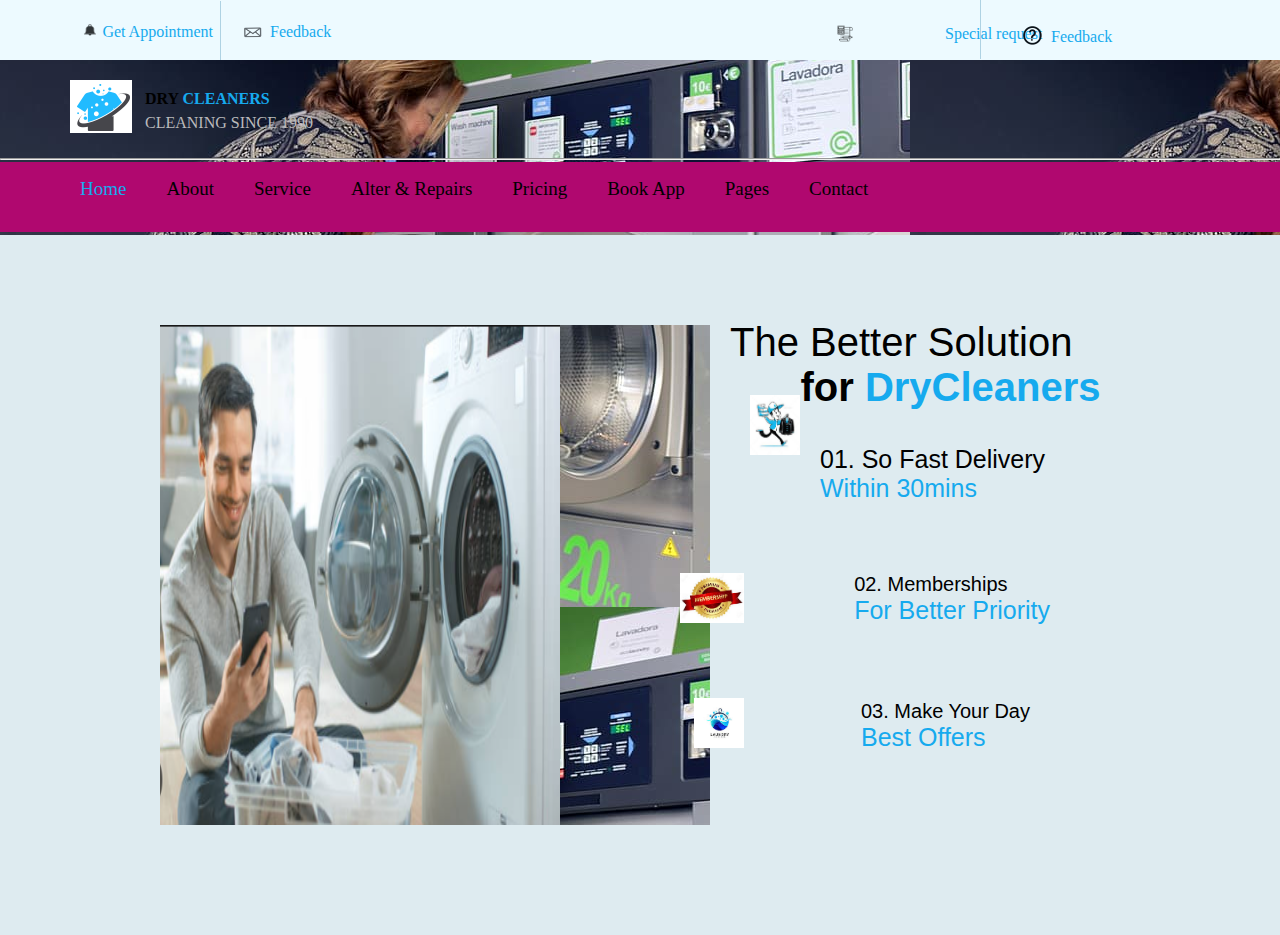
<file: index.html>
<!DOCTYPE html>
<html lang="en">
<head>
    <meta charset="UTF-8">
    <meta name="viewport" content="width=device-width, initial-scale=1.0">
    <link rel="stylesheet" href="dry cleaning logo.png" style="border-radius: 50px;">
    <title>MR P'S LAUNDRY</title>
    <link rel="stylesheet" href="style.css">
   

</head>
<body>
    <section>
       <div class="top-div">
            <div >
            <img src="bell.png" alt="bell" width="20px">
            </div>
            <a href="" style="text-decoration: none;color: #16aaee;"><div class="Appointment">Get Appointment</div></a>
            
            <a href="" style="text-decoration: none;color: #16aaee;"><div class="feedback">Feedback</div></a>
            <div class="msg"><img src="msg.png" alt="msg" width="25px"></div>
            <div class="line"></div>
            <!-- another -->
            <div class="bell2">
                <img src="req.png" alt="bell" width="20px">
                </div>
                <a href="" style="text-decoration: none;color: #16aaee;"><div class="Appointment2">Special request</div></a>
                
                <a href="" style="text-decoration: none;color: #16aaee;"><div class="feedback2">Feedback</div></a>
                <div class="msg2"><img src="que.png" alt="msg" width="25px"></div>
                <div class="line2"></div>
    </div>
    <section>
        <div class="div-2">
            <img src="dry logo.PNG" alt="img" style="margin-left: 70px;padding-top: 15px;">
            <div class="drycleaners">                
                <strong>DRY <span style="color: #16aaee;">CLEANERS</span></strong><br><span style="color: #bababc;">CLEANING SINCE 1990</span></div>
        </div><hr>
    </section>
    <section>
        <div class="nav">
            <ul>
                <li><a href="" style="color: #16aaee;">Home</a></li>
                <li><a href="">About</a></li>
                <li><a href="">Service</a></li>
                <li><a href="">Alter & Repairs</a></li>
                <li><a href="">Pricing</a></li>
                <li><a href="">Book App</a></li>
                <li><a href="">Pages</a></li>
                <li><a href="">Contact</a></li>

            </ul>
        </div>
    </section>   
    </section>
    <main>
        <div class="main">
            <div class="washmach">
                <img src="washing machine.PNG" alt="machine" width="400px" height="500px">
            </div>
            <div class="bettersoln"> The Better Solution <span style="font-weight: bold;font-size: 40px;">for</span>
                <span style="color: #16aaee; font-weight: bolder;font-size: 40px;">DryCleaners</span>
                <div class="iron"> <img src="dry cleaning logo.png" alt="iron"height="60px" ></div>
                <div class="mins">01. So Fast Delivery <br><span style="font-size: 25px;color: #16aaee;">Within 30mins</span></div>   
                <div class="iron2"> <img src="member.jpg" alt="iron"height="50px" ></div>
                <div class="mins2">02. Memberships <br><span style="font-size: 25px;color: #16aaee;">For Better Priority</span></div>  
                    
                <div class="iron3"> <img src="best laund.jpg" alt="iron"height="50px" ></div>
                <div class="mins3">03. Make Your Day <br><span style="font-size: 25px;color: #16aaee;">Best Offers </span></div>  
            </div>
        </div>
        
    </main>
</body>
</html>
</file>
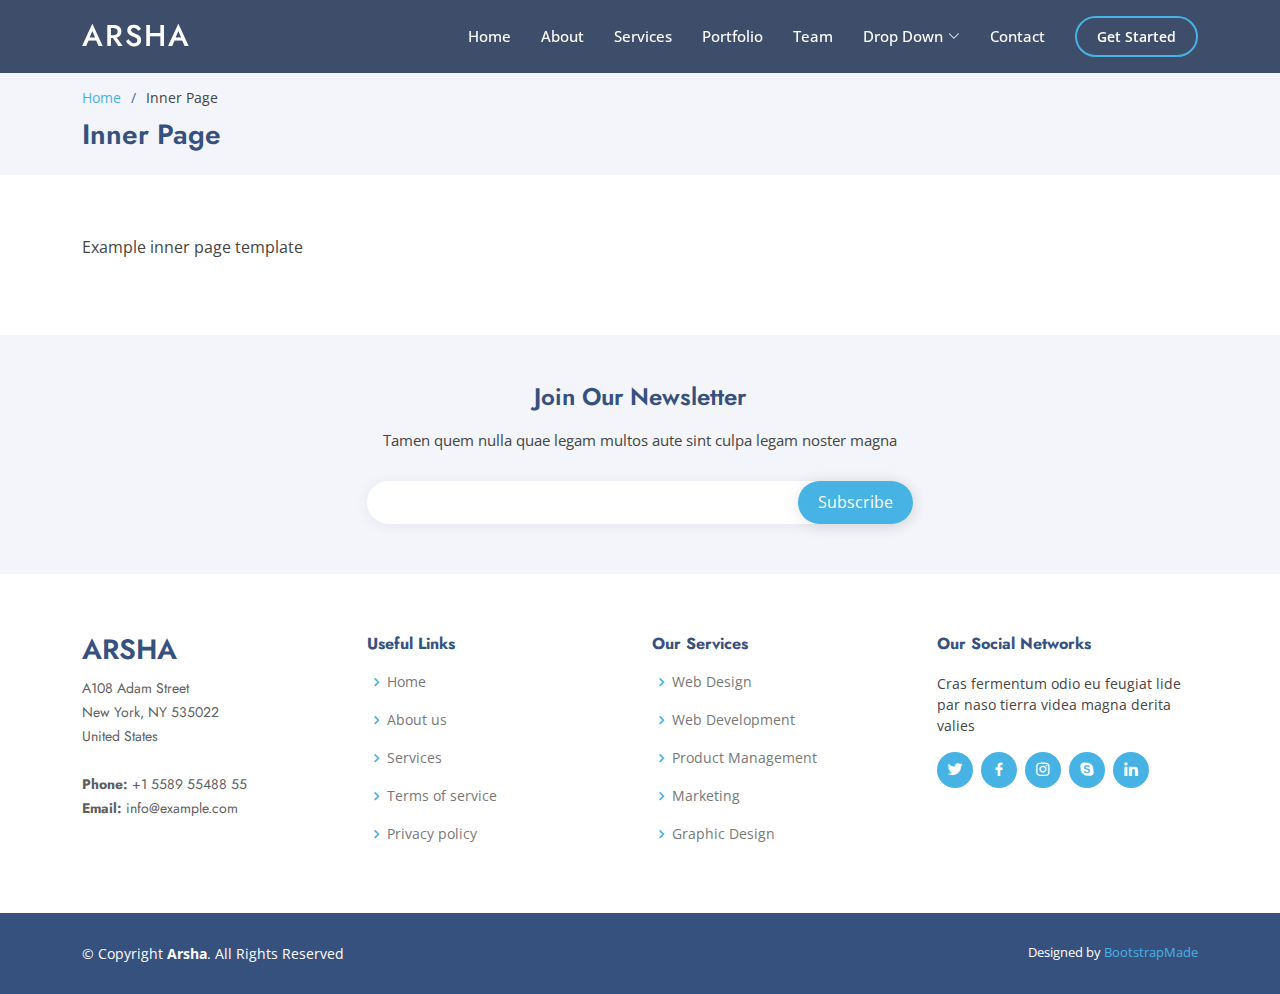
<file: boostrap template/Arsha/inner-page.html>
<!DOCTYPE html>
<html lang="en">

<head>
  <meta charset="utf-8">
  <meta content="width=device-width, initial-scale=1.0" name="viewport">

  <title>Inner Page - Arsha Bootstrap Template</title>
  <meta content="" name="description">
  <meta content="" name="keywords">

  <!-- Favicons -->
  <link href="assets/img/favicon.png" rel="icon">
  <link href="assets/img/apple-touch-icon.png" rel="apple-touch-icon">

  <!-- Google Fonts -->
  <link href="https://fonts.googleapis.com/css?family=Open+Sans:300,300i,400,400i,600,600i,700,700i|Jost:300,300i,400,400i,500,500i,600,600i,700,700i|Poppins:300,300i,400,400i,500,500i,600,600i,700,700i" rel="stylesheet">

  <!-- Vendor CSS Files -->
  <link href="assets/vendor/aos/aos.css" rel="stylesheet">
  <link href="assets/vendor/bootstrap/css/bootstrap.min.css" rel="stylesheet">
  <link href="assets/vendor/bootstrap-icons/bootstrap-icons.css" rel="stylesheet">
  <link href="assets/vendor/boxicons/css/boxicons.min.css" rel="stylesheet">
  <link href="assets/vendor/glightbox/css/glightbox.min.css" rel="stylesheet">
  <link href="assets/vendor/remixicon/remixicon.css" rel="stylesheet">
  <link href="assets/vendor/swiper/swiper-bundle.min.css" rel="stylesheet">

  <!-- Template Main CSS File -->
  <link href="assets/css/style.css" rel="stylesheet">

  <!-- =======================================================
  * Template Name: Arsha
  * Updated: Jul 27 2023 with Bootstrap v5.3.1
  * Template URL: https://bootstrapmade.com/arsha-free-bootstrap-html-template-corporate/
  * Author: BootstrapMade.com
  * License: https://bootstrapmade.com/license/
  ======================================================== -->
</head>

<body>

  <!-- ======= Header ======= -->
  <header id="header" class="fixed-top header-inner-pages">
    <div class="container d-flex align-items-center">

      <h1 class="logo me-auto"><a href="index.html">Arsha</a></h1>
      <!-- Uncomment below if you prefer to use an image logo -->
      <!-- <a href="index.html" class="logo me-auto"><img src="assets/img/logo.png" alt="" class="img-fluid"></a>-->

      <nav id="navbar" class="navbar">
        <ul>
          <li><a class="nav-link scrollto " href="#hero">Home</a></li>
          <li><a class="nav-link scrollto" href="#about">About</a></li>
          <li><a class="nav-link scrollto" href="#services">Services</a></li>
          <li><a class="nav-link   scrollto" href="#portfolio">Portfolio</a></li>
          <li><a class="nav-link scrollto" href="#team">Team</a></li>
          <li class="dropdown"><a href="#"><span>Drop Down</span> <i class="bi bi-chevron-down"></i></a>
            <ul>
              <li><a href="#">Drop Down 1</a></li>
              <li class="dropdown"><a href="#"><span>Deep Drop Down</span> <i class="bi bi-chevron-right"></i></a>
                <ul>
                  <li><a href="#">Deep Drop Down 1</a></li>
                  <li><a href="#">Deep Drop Down 2</a></li>
                  <li><a href="#">Deep Drop Down 3</a></li>
                  <li><a href="#">Deep Drop Down 4</a></li>
                  <li><a href="#">Deep Drop Down 5</a></li>
                </ul>
              </li>
              <li><a href="#">Drop Down 2</a></li>
              <li><a href="#">Drop Down 3</a></li>
              <li><a href="#">Drop Down 4</a></li>
            </ul>
          </li>
          <li><a class="nav-link scrollto" href="#contact">Contact</a></li>
          <li><a class="getstarted scrollto" href="#about">Get Started</a></li>
        </ul>
        <i class="bi bi-list mobile-nav-toggle"></i>
      </nav><!-- .navbar -->

    </div>
  </header><!-- End Header -->

  <main id="main">

    <!-- ======= Breadcrumbs ======= -->
    <section id="breadcrumbs" class="breadcrumbs">
      <div class="container">

        <ol>
          <li><a href="index.html">Home</a></li>
          <li>Inner Page</li>
        </ol>
        <h2>Inner Page</h2>

      </div>
    </section><!-- End Breadcrumbs -->

    <section class="inner-page">
      <div class="container">
        <p>
          Example inner page template
        </p>
      </div>
    </section>

  </main><!-- End #main -->

  <!-- ======= Footer ======= -->
  <footer id="footer">

    <div class="footer-newsletter">
      <div class="container">
        <div class="row justify-content-center">
          <div class="col-lg-6">
            <h4>Join Our Newsletter</h4>
            <p>Tamen quem nulla quae legam multos aute sint culpa legam noster magna</p>
            <form action="" method="post">
              <input type="email" name="email"><input type="submit" value="Subscribe">
            </form>
          </div>
        </div>
      </div>
    </div>

    <div class="footer-top">
      <div class="container">
        <div class="row">

          <div class="col-lg-3 col-md-6 footer-contact">
            <h3>Arsha</h3>
            <p>
              A108 Adam Street <br>
              New York, NY 535022<br>
              United States <br><br>
              <strong>Phone:</strong> +1 5589 55488 55<br>
              <strong>Email:</strong> info@example.com<br>
            </p>
          </div>

          <div class="col-lg-3 col-md-6 footer-links">
            <h4>Useful Links</h4>
            <ul>
              <li><i class="bx bx-chevron-right"></i> <a href="#">Home</a></li>
              <li><i class="bx bx-chevron-right"></i> <a href="#">About us</a></li>
              <li><i class="bx bx-chevron-right"></i> <a href="#">Services</a></li>
              <li><i class="bx bx-chevron-right"></i> <a href="#">Terms of service</a></li>
              <li><i class="bx bx-chevron-right"></i> <a href="#">Privacy policy</a></li>
            </ul>
          </div>

          <div class="col-lg-3 col-md-6 footer-links">
            <h4>Our Services</h4>
            <ul>
              <li><i class="bx bx-chevron-right"></i> <a href="#">Web Design</a></li>
              <li><i class="bx bx-chevron-right"></i> <a href="#">Web Development</a></li>
              <li><i class="bx bx-chevron-right"></i> <a href="#">Product Management</a></li>
              <li><i class="bx bx-chevron-right"></i> <a href="#">Marketing</a></li>
              <li><i class="bx bx-chevron-right"></i> <a href="#">Graphic Design</a></li>
            </ul>
          </div>

          <div class="col-lg-3 col-md-6 footer-links">
            <h4>Our Social Networks</h4>
            <p>Cras fermentum odio eu feugiat lide par naso tierra videa magna derita valies</p>
            <div class="social-links mt-3">
              <a href="#" class="twitter"><i class="bx bxl-twitter"></i></a>
              <a href="#" class="facebook"><i class="bx bxl-facebook"></i></a>
              <a href="#" class="instagram"><i class="bx bxl-instagram"></i></a>
              <a href="#" class="google-plus"><i class="bx bxl-skype"></i></a>
              <a href="#" class="linkedin"><i class="bx bxl-linkedin"></i></a>
            </div>
          </div>

        </div>
      </div>
    </div>

    <div class="container footer-bottom clearfix">
      <div class="copyright">
        &copy; Copyright <strong><span>Arsha</span></strong>. All Rights Reserved
      </div>
      <div class="credits">
        <!-- All the links in the footer should remain intact. -->
        <!-- You can delete the links only if you purchased the pro version. -->
        <!-- Licensing information: https://bootstrapmade.com/license/ -->
        <!-- Purchase the pro version with working PHP/AJAX contact form: https://bootstrapmade.com/arsha-free-bootstrap-html-template-corporate/ -->
        Designed by <a href="https://bootstrapmade.com/">BootstrapMade</a>
      </div>
    </div>
  </footer><!-- End Footer -->

  <div id="preloader"></div>
  <a href="#" class="back-to-top d-flex align-items-center justify-content-center"><i class="bi bi-arrow-up-short"></i></a>

  <!-- Vendor JS Files -->
  <script src="assets/vendor/aos/aos.js"></script>
  <script src="assets/vendor/bootstrap/js/bootstrap.bundle.min.js"></script>
  <script src="assets/vendor/glightbox/js/glightbox.min.js"></script>
  <script src="assets/vendor/isotope-layout/isotope.pkgd.min.js"></script>
  <script src="assets/vendor/swiper/swiper-bundle.min.js"></script>
  <script src="assets/vendor/waypoints/noframework.waypoints.js"></script>
  <script src="assets/vendor/php-email-form/validate.js"></script>

  <!-- Template Main JS File -->
  <script src="assets/js/main.js"></script>

</body>

</html>
</file>
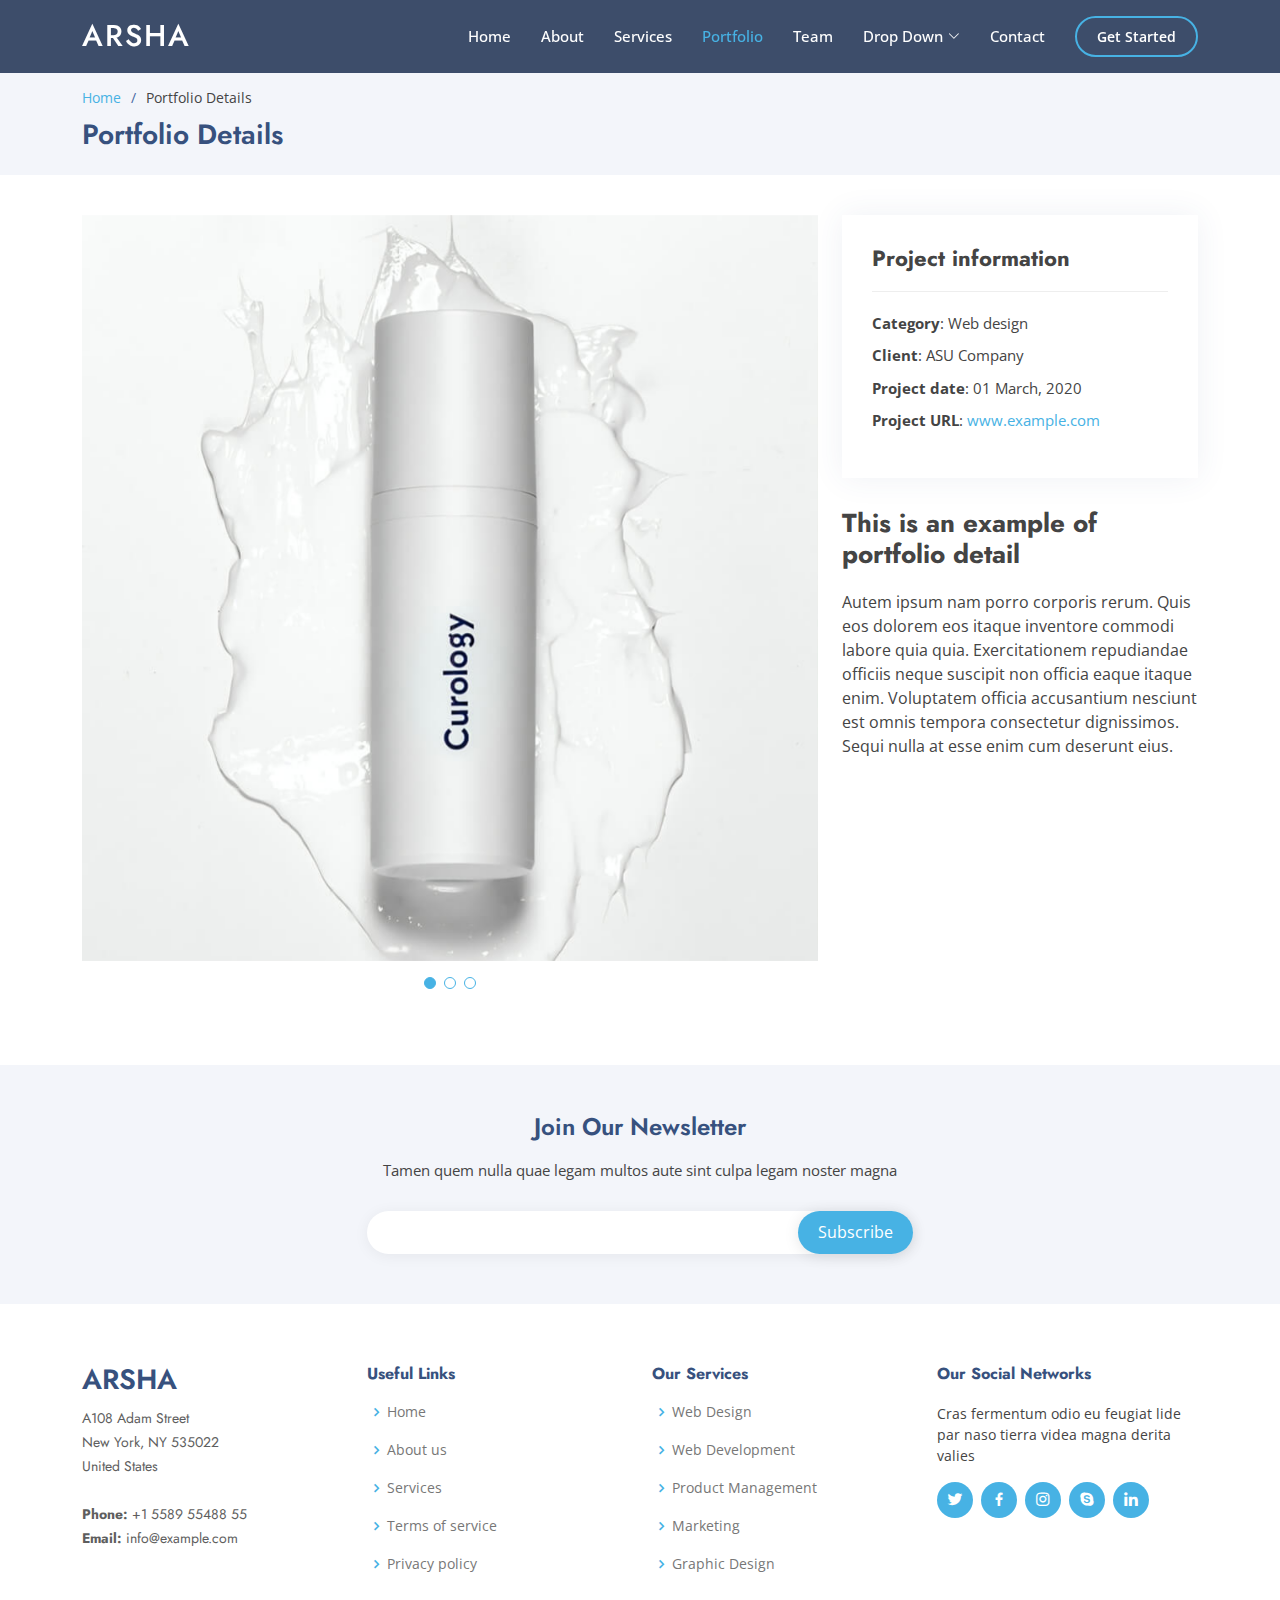
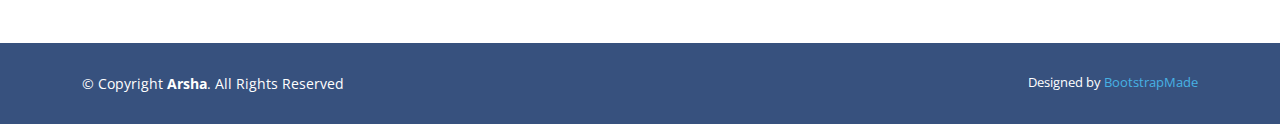
<file: boostrap template/Arsha/portfolio-details.html>
<!DOCTYPE html>
<html lang="en">

<head>
  <meta charset="utf-8">
  <meta content="width=device-width, initial-scale=1.0" name="viewport">

  <title>Portfolio Details - Arsha Bootstrap Template</title>
  <meta content="" name="description">
  <meta content="" name="keywords">

  <!-- Favicons -->
  <link href="assets/img/favicon.png" rel="icon">
  <link href="assets/img/apple-touch-icon.png" rel="apple-touch-icon">

  <!-- Google Fonts -->
  <link href="https://fonts.googleapis.com/css?family=Open+Sans:300,300i,400,400i,600,600i,700,700i|Jost:300,300i,400,400i,500,500i,600,600i,700,700i|Poppins:300,300i,400,400i,500,500i,600,600i,700,700i" rel="stylesheet">

  <!-- Vendor CSS Files -->
  <link href="assets/vendor/aos/aos.css" rel="stylesheet">
  <link href="assets/vendor/bootstrap/css/bootstrap.min.css" rel="stylesheet">
  <link href="assets/vendor/bootstrap-icons/bootstrap-icons.css" rel="stylesheet">
  <link href="assets/vendor/boxicons/css/boxicons.min.css" rel="stylesheet">
  <link href="assets/vendor/glightbox/css/glightbox.min.css" rel="stylesheet">
  <link href="assets/vendor/remixicon/remixicon.css" rel="stylesheet">
  <link href="assets/vendor/swiper/swiper-bundle.min.css" rel="stylesheet">

  <!-- Template Main CSS File -->
  <link href="assets/css/style.css" rel="stylesheet">

  <!-- =======================================================
  * Template Name: Arsha
  * Updated: Jul 27 2023 with Bootstrap v5.3.1
  * Template URL: https://bootstrapmade.com/arsha-free-bootstrap-html-template-corporate/
  * Author: BootstrapMade.com
  * License: https://bootstrapmade.com/license/
  ======================================================== -->
</head>

<body>

  <!-- ======= Header ======= -->
  <header id="header" class="fixed-top header-inner-pages">
    <div class="container d-flex align-items-center">

      <h1 class="logo me-auto"><a href="index.html">Arsha</a></h1>
      <!-- Uncomment below if you prefer to use an image logo -->
      <!-- <a href="index.html" class="logo me-auto"><img src="assets/img/logo.png" alt="" class="img-fluid"></a>-->

      <nav id="navbar" class="navbar">
        <ul>
          <li><a class="nav-link scrollto " href="#hero">Home</a></li>
          <li><a class="nav-link scrollto" href="#about">About</a></li>
          <li><a class="nav-link scrollto" href="#services">Services</a></li>
          <li><a class="nav-link  active scrollto" href="#portfolio">Portfolio</a></li>
          <li><a class="nav-link scrollto" href="#team">Team</a></li>
          <li class="dropdown"><a href="#"><span>Drop Down</span> <i class="bi bi-chevron-down"></i></a>
            <ul>
              <li><a href="#">Drop Down 1</a></li>
              <li class="dropdown"><a href="#"><span>Deep Drop Down</span> <i class="bi bi-chevron-right"></i></a>
                <ul>
                  <li><a href="#">Deep Drop Down 1</a></li>
                  <li><a href="#">Deep Drop Down 2</a></li>
                  <li><a href="#">Deep Drop Down 3</a></li>
                  <li><a href="#">Deep Drop Down 4</a></li>
                  <li><a href="#">Deep Drop Down 5</a></li>
                </ul>
              </li>
              <li><a href="#">Drop Down 2</a></li>
              <li><a href="#">Drop Down 3</a></li>
              <li><a href="#">Drop Down 4</a></li>
            </ul>
          </li>
          <li><a class="nav-link scrollto" href="#contact">Contact</a></li>
          <li><a class="getstarted scrollto" href="#about">Get Started</a></li>
        </ul>
        <i class="bi bi-list mobile-nav-toggle"></i>
      </nav><!-- .navbar -->

    </div>
  </header><!-- End Header -->

  <main id="main">

    <!-- ======= Breadcrumbs ======= -->
    <section id="breadcrumbs" class="breadcrumbs">
      <div class="container">

        <ol>
          <li><a href="index.html">Home</a></li>
          <li>Portfolio Details</li>
        </ol>
        <h2>Portfolio Details</h2>

      </div>
    </section><!-- End Breadcrumbs -->

    <!-- ======= Portfolio Details Section ======= -->
    <section id="portfolio-details" class="portfolio-details">
      <div class="container">

        <div class="row gy-4">

          <div class="col-lg-8">
            <div class="portfolio-details-slider swiper">
              <div class="swiper-wrapper align-items-center">

                <div class="swiper-slide">
                  <img src="assets/img/portfolio/portfolio-1.jpg" alt="">
                </div>

                <div class="swiper-slide">
                  <img src="assets/img/portfolio/portfolio-2.jpg" alt="">
                </div>

                <div class="swiper-slide">
                  <img src="assets/img/portfolio/portfolio-3.jpg" alt="">
                </div>

              </div>
              <div class="swiper-pagination"></div>
            </div>
          </div>

          <div class="col-lg-4">
            <div class="portfolio-info">
              <h3>Project information</h3>
              <ul>
                <li><strong>Category</strong>: Web design</li>
                <li><strong>Client</strong>: ASU Company</li>
                <li><strong>Project date</strong>: 01 March, 2020</li>
                <li><strong>Project URL</strong>: <a href="#">www.example.com</a></li>
              </ul>
            </div>
            <div class="portfolio-description">
              <h2>This is an example of portfolio detail</h2>
              <p>
                Autem ipsum nam porro corporis rerum. Quis eos dolorem eos itaque inventore commodi labore quia quia. Exercitationem repudiandae officiis neque suscipit non officia eaque itaque enim. Voluptatem officia accusantium nesciunt est omnis tempora consectetur dignissimos. Sequi nulla at esse enim cum deserunt eius.
              </p>
            </div>
          </div>

        </div>

      </div>
    </section><!-- End Portfolio Details Section -->

  </main><!-- End #main -->

  <!-- ======= Footer ======= -->
  <footer id="footer">

    <div class="footer-newsletter">
      <div class="container">
        <div class="row justify-content-center">
          <div class="col-lg-6">
            <h4>Join Our Newsletter</h4>
            <p>Tamen quem nulla quae legam multos aute sint culpa legam noster magna</p>
            <form action="" method="post">
              <input type="email" name="email"><input type="submit" value="Subscribe">
            </form>
          </div>
        </div>
      </div>
    </div>

    <div class="footer-top">
      <div class="container">
        <div class="row">

          <div class="col-lg-3 col-md-6 footer-contact">
            <h3>Arsha</h3>
            <p>
              A108 Adam Street <br>
              New York, NY 535022<br>
              United States <br><br>
              <strong>Phone:</strong> +1 5589 55488 55<br>
              <strong>Email:</strong> info@example.com<br>
            </p>
          </div>

          <div class="col-lg-3 col-md-6 footer-links">
            <h4>Useful Links</h4>
            <ul>
              <li><i class="bx bx-chevron-right"></i> <a href="#">Home</a></li>
              <li><i class="bx bx-chevron-right"></i> <a href="#">About us</a></li>
              <li><i class="bx bx-chevron-right"></i> <a href="#">Services</a></li>
              <li><i class="bx bx-chevron-right"></i> <a href="#">Terms of service</a></li>
              <li><i class="bx bx-chevron-right"></i> <a href="#">Privacy policy</a></li>
            </ul>
          </div>

          <div class="col-lg-3 col-md-6 footer-links">
            <h4>Our Services</h4>
            <ul>
              <li><i class="bx bx-chevron-right"></i> <a href="#">Web Design</a></li>
              <li><i class="bx bx-chevron-right"></i> <a href="#">Web Development</a></li>
              <li><i class="bx bx-chevron-right"></i> <a href="#">Product Management</a></li>
              <li><i class="bx bx-chevron-right"></i> <a href="#">Marketing</a></li>
              <li><i class="bx bx-chevron-right"></i> <a href="#">Graphic Design</a></li>
            </ul>
          </div>

          <div class="col-lg-3 col-md-6 footer-links">
            <h4>Our Social Networks</h4>
            <p>Cras fermentum odio eu feugiat lide par naso tierra videa magna derita valies</p>
            <div class="social-links mt-3">
              <a href="#" class="twitter"><i class="bx bxl-twitter"></i></a>
              <a href="#" class="facebook"><i class="bx bxl-facebook"></i></a>
              <a href="#" class="instagram"><i class="bx bxl-instagram"></i></a>
              <a href="#" class="google-plus"><i class="bx bxl-skype"></i></a>
              <a href="#" class="linkedin"><i class="bx bxl-linkedin"></i></a>
            </div>
          </div>

        </div>
      </div>
    </div>

    <div class="container footer-bottom clearfix">
      <div class="copyright">
        &copy; Copyright <strong><span>Arsha</span></strong>. All Rights Reserved
      </div>
      <div class="credits">
        <!-- All the links in the footer should remain intact. -->
        <!-- You can delete the links only if you purchased the pro version. -->
        <!-- Licensing information: https://bootstrapmade.com/license/ -->
        <!-- Purchase the pro version with working PHP/AJAX contact form: https://bootstrapmade.com/arsha-free-bootstrap-html-template-corporate/ -->
        Designed by <a href="https://bootstrapmade.com/">BootstrapMade</a>
      </div>
    </div>
  </footer><!-- End Footer -->

  <div id="preloader"></div>
  <a href="#" class="back-to-top d-flex align-items-center justify-content-center"><i class="bi bi-arrow-up-short"></i></a>

  <!-- Vendor JS Files -->
  <script src="assets/vendor/aos/aos.js"></script>
  <script src="assets/vendor/bootstrap/js/bootstrap.bundle.min.js"></script>
  <script src="assets/vendor/glightbox/js/glightbox.min.js"></script>
  <script src="assets/vendor/isotope-layout/isotope.pkgd.min.js"></script>
  <script src="assets/vendor/swiper/swiper-bundle.min.js"></script>
  <script src="assets/vendor/waypoints/noframework.waypoints.js"></script>
  <script src="assets/vendor/php-email-form/validate.js"></script>

  <!-- Template Main JS File -->
  <script src="assets/js/main.js"></script>

</body>

</html>
</file>
<file: style.css>
body{
    margin: 0;
    padding: 0;
    background-image: url(laundrybg.jpg);
    background-attachment: fixed;
}

.top-div{
    background-color: #edfaff;
    width: 100%;
    height: 40px;
    color: #29b5e0;
    padding-left: 80px;
    padding-top: 20px;
    border-right: 2px solid black;
}
.Appointment{
    padding-left: 1.4rem;
    margin-top:-20px;
    /* border-right: 1px solid black; */
    width: 120px;
    height: 100%;
}
.line{
    height: 59px;
    width:.3px;
    margin-left: 20px;
    background-color: rgb(174, 210, 227);
    opacity: 1;
    margin-left: 140px;
    margin-top: -62px;
}
.feedback{
    height: 20px;
    width: 10px;
    float: left;
    margin-left: 190px;
    margin-top: -40px;
    
}
.msg{
    /* margin-right: 10px; */
    margin-top: -40px;
    float: left;
    margin-left: 160px;
}
/* a */
.Appointment2{
    /* padding-right: 0px; */
    margin-top:-38px;
    float: left;
    width: 120px;
    height: 100%;
    margin-left: 865px;
}
.bell2{
    float: right;
    margin-right: 505px;
    margin-top: -40px;
}
.line2{
    height: 59px;
    width:.3px;
    margin-left: 20px;
    background-color: rgb(174, 210, 227);
    margin-right: 380px;
    margin-top: -65px;
    float: right;
}
.feedback2{
    height: 20px;
    width: 10px;
    float: right;
    margin-right: 299px;
    margin-top: -37px;
    
}
.msg2{
    margin-top: -42px;
    float: right;
    margin-right: 315px;
}
.div-2{
    height: 90px;
    width: 100%;
    /* background-color: tomato; */
}
.drycleaners{
float: left;
line-height: 24px;
margin-right: 1085px;
margin-top: -50px;
margin-left: 145px;

width: 190px;
}
.nav{
    float: left;
    height: 70px;
    width: 100%;
    background-color: rgb(176, 8, 111);
    z-index: 1;
    /* position: fixed; */
    margin-top: -6px;
    
}
ul li{
    float: left;
    padding-left: 40px;
   
    list-style: none;
    font-size: 19px;
}
ul li:hover a{
    color: lightblue;
    /* transform: all 0.3s ease-out; */
}
ul li a{
    text-decoration: none;
    color: black;
}
.main{
    height: 700px;
    width: 100%;
    background: #deebf0;
    margin-top: 75px;
}
.washmach{
    margin-left: 920px;
    margin-top: 90px;
    height: 500px;
    width: 550px;
    /* border: 2px solid black; */
    float: left;
    background-image: url(laundrybg.jpg);
    background-attachment: fixed;
    margin-left: 160px;
}
.bettersoln{
            height: 500px;
            width: 400px;
            float: right;
            /* border: 2px solid black; */
            margin-right: 150px;
            margin-top: 85px;
            font-size: 40px;
            font-family:Verdana, Geneva, Tahoma, sans-serif ;
}
.mins{
margin-top: 35px;
font-size: 25px;
margin-left: 90px;
}
.iron{
    float: left;    
     margin-top:30px;
    margin-left: 20px;
}
.mins2{
    margin-top: 70px;
    font-size: 20px;
    float: right;
    margin-right: 80px;
    }
    .iron2{
        float: left;        
         margin-top:70px;
        margin-left: -50px;
    }
    .mins3{
        margin-top: 75px;
        font-size: 20px;
        float: right;
        margin-right: 100px;
        }
        .iron3{
            float: left;        
             margin-top:195px;
            margin-left: -50px;
        }
</file>
<file: boostrap template/Arsha/assets/css/style.css>
/**
* Template Name: Arsha
* Updated: Jul 27 2023 with Bootstrap v5.3.1
* Template URL: https://bootstrapmade.com/arsha-free-bootstrap-html-template-corporate/
* Author: BootstrapMade.com
* License: https://bootstrapmade.com/license/
*/

/*--------------------------------------------------------------
# General
--------------------------------------------------------------*/
body {
  font-family: "Open Sans", sans-serif;
  color: #444444;
}

a {
  color: #47b2e4;
  text-decoration: none;
}

a:hover {
  color: #73c5eb;
  text-decoration: none;
}

h1,
h2,
h3,
h4,
h5,
h6 {
  font-family: "Jost", sans-serif;
}

/*--------------------------------------------------------------
# Preloader
--------------------------------------------------------------*/
#preloader {
  position: fixed;
  top: 0;
  left: 0;
  right: 0;
  bottom: 0;
  z-index: 9999;
  overflow: hidden;
  background: #37517e;
}

#preloader:before {
  content: "";
  position: fixed;
  top: calc(50% - 30px);
  left: calc(50% - 30px);
  border: 6px solid #37517e;
  border-top-color: #fff;
  border-bottom-color: #fff;
  border-radius: 50%;
  width: 60px;
  height: 60px;
  animation: animate-preloader 1s linear infinite;
}

@keyframes animate-preloader {
  0% {
    transform: rotate(0deg);
  }

  100% {
    transform: rotate(360deg);
  }
}

/*--------------------------------------------------------------
# Back to top button
--------------------------------------------------------------*/
.back-to-top {
  position: fixed;
  visibility: hidden;
  opacity: 0;
  right: 15px;
  bottom: 15px;
  z-index: 996;
  background: #47b2e4;
  width: 40px;
  height: 40px;
  border-radius: 50px;
  transition: all 0.4s;
}

.back-to-top i {
  font-size: 24px;
  color: #fff;
  line-height: 0;
}

.back-to-top:hover {
  background: #6bc1e9;
  color: #fff;
}

.back-to-top.active {
  visibility: visible;
  opacity: 1;
}

/*--------------------------------------------------------------
# Header
--------------------------------------------------------------*/
#header {
  transition: all 0.5s;
  z-index: 997;
  padding: 15px 0;
}

#header.header-scrolled,
#header.header-inner-pages {
  background: rgba(40, 58, 90, 0.9);
}

#header .logo {
  font-size: 30px;
  margin: 0;
  padding: 0;
  line-height: 1;
  font-weight: 500;
  letter-spacing: 2px;
  text-transform: uppercase;
}

#header .logo a {
  color: #fff;
}

#header .logo img {
  max-height: 40px;
}

/*--------------------------------------------------------------
# Navigation Menu
--------------------------------------------------------------*/
/**
* Desktop Navigation 
*/
.navbar {
  padding: 0;
}

.navbar ul {
  margin: 0;
  padding: 0;
  display: flex;
  list-style: none;
  align-items: center;
}

.navbar li {
  position: relative;
}

.navbar a,
.navbar a:focus {
  display: flex;
  align-items: center;
  justify-content: space-between;
  padding: 10px 0 10px 30px;
  font-size: 15px;
  font-weight: 500;
  color: #fff;
  white-space: nowrap;
  transition: 0.3s;
}

.navbar a i,
.navbar a:focus i {
  font-size: 12px;
  line-height: 0;
  margin-left: 5px;
}

.navbar a:hover,
.navbar .active,
.navbar .active:focus,
.navbar li:hover>a {
  color: #47b2e4;
}

.navbar .getstarted,
.navbar .getstarted:focus {
  padding: 8px 20px;
  margin-left: 30px;
  border-radius: 50px;
  color: #fff;
  font-size: 14px;
  border: 2px solid #47b2e4;
  font-weight: 600;
}

.navbar .getstarted:hover,
.navbar .getstarted:focus:hover {
  color: #fff;
  background: #31a9e1;
}

.navbar .dropdown ul {
  display: block;
  position: absolute;
  left: 14px;
  top: calc(100% + 30px);
  margin: 0;
  padding: 10px 0;
  z-index: 99;
  opacity: 0;
  visibility: hidden;
  background: #fff;
  box-shadow: 0px 0px 30px rgba(127, 137, 161, 0.25);
  transition: 0.3s;
  border-radius: 4px;
}

.navbar .dropdown ul li {
  min-width: 200px;
}

.navbar .dropdown ul a {
  padding: 10px 20px;
  font-size: 14px;
  text-transform: none;
  font-weight: 500;
  color: #0c3c53;
}

.navbar .dropdown ul a i {
  font-size: 12px;
}

.navbar .dropdown ul a:hover,
.navbar .dropdown ul .active:hover,
.navbar .dropdown ul li:hover>a {
  color: #47b2e4;
}

.navbar .dropdown:hover>ul {
  opacity: 1;
  top: 100%;
  visibility: visible;
}

.navbar .dropdown .dropdown ul {
  top: 0;
  left: calc(100% - 30px);
  visibility: hidden;
}

.navbar .dropdown .dropdown:hover>ul {
  opacity: 1;
  top: 0;
  left: 100%;
  visibility: visible;
}

@media (max-width: 1366px) {
  .navbar .dropdown .dropdown ul {
    left: -90%;
  }

  .navbar .dropdown .dropdown:hover>ul {
    left: -100%;
  }
}

/**
* Mobile Navigation 
*/
.mobile-nav-toggle {
  color: #fff;
  font-size: 28px;
  cursor: pointer;
  display: none;
  line-height: 0;
  transition: 0.5s;
}

.mobile-nav-toggle.bi-x {
  color: #fff;
}

@media (max-width: 991px) {
  .mobile-nav-toggle {
    display: block;
  }

  .navbar ul {
    display: none;
  }
}

.navbar-mobile {
  position: fixed;
  overflow: hidden;
  top: 0;
  right: 0;
  left: 0;
  bottom: 0;
  background: rgba(40, 58, 90, 0.9);
  transition: 0.3s;
  z-index: 999;
}

.navbar-mobile .mobile-nav-toggle {
  position: absolute;
  top: 15px;
  right: 15px;
}

.navbar-mobile ul {
  display: block;
  position: absolute;
  top: 55px;
  right: 15px;
  bottom: 15px;
  left: 15px;
  padding: 10px 0;
  border-radius: 10px;
  background-color: #fff;
  overflow-y: auto;
  transition: 0.3s;
}

.navbar-mobile a,
.navbar-mobile a:focus {
  padding: 10px 20px;
  font-size: 15px;
  color: #37517e;
}

.navbar-mobile a:hover,
.navbar-mobile .active,
.navbar-mobile li:hover>a {
  color: #47b2e4;
}

.navbar-mobile .getstarted,
.navbar-mobile .getstarted:focus {
  margin: 15px;
  color: #37517e;
}

.navbar-mobile .dropdown ul {
  position: static;
  display: none;
  margin: 10px 20px;
  padding: 10px 0;
  z-index: 99;
  opacity: 1;
  visibility: visible;
  background: #fff;
  box-shadow: 0px 0px 30px rgba(127, 137, 161, 0.25);
}

.navbar-mobile .dropdown ul li {
  min-width: 200px;
}

.navbar-mobile .dropdown ul a {
  padding: 10px 20px;
}

.navbar-mobile .dropdown ul a i {
  font-size: 12px;
}

.navbar-mobile .dropdown ul a:hover,
.navbar-mobile .dropdown ul .active:hover,
.navbar-mobile .dropdown ul li:hover>a {
  color: #47b2e4;
}

.navbar-mobile .dropdown>.dropdown-active {
  display: block;
  visibility: visible !important;
}

/*--------------------------------------------------------------
# Hero Section
--------------------------------------------------------------*/
#hero {
  width: 100%;
  height: 80vh;
  background: #37517e;
}

#hero .container {
  padding-top: 72px;
}

#hero h1 {
  margin: 0 0 10px 0;
  font-size: 48px;
  font-weight: 700;
  line-height: 56px;
  color: #fff;
}

#hero h2 {
  color: rgba(255, 255, 255, 0.6);
  margin-bottom: 50px;
  font-size: 24px;
}

#hero .btn-get-started {
  font-family: "Jost", sans-serif;
  font-weight: 500;
  font-size: 16px;
  letter-spacing: 1px;
  display: inline-block;
  padding: 10px 28px 11px 28px;
  border-radius: 50px;
  transition: 0.5s;
  margin: 10px 0 0 0;
  color: #fff;
  background: #47b2e4;
}

#hero .btn-get-started:hover {
  background: #209dd8;
}

#hero .btn-watch-video {
  font-size: 16px;
  display: flex;
  align-items: center;
  transition: 0.5s;
  margin: 10px 0 0 25px;
  color: #fff;
  line-height: 1;
}

#hero .btn-watch-video i {
  line-height: 0;
  color: #fff;
  font-size: 32px;
  transition: 0.3s;
  margin-right: 8px;
}

#hero .btn-watch-video:hover i {
  color: #47b2e4;
}

#hero .animated {
  animation: up-down 2s ease-in-out infinite alternate-reverse both;
}

@media (max-width: 991px) {
  #hero {
    height: 100vh;
    text-align: center;
  }

  #hero .animated {
    animation: none;
  }

  #hero .hero-img {
    text-align: center;
  }

  #hero .hero-img img {
    width: 50%;
  }
}

@media (max-width: 768px) {
  #hero h1 {
    font-size: 28px;
    line-height: 36px;
  }

  #hero h2 {
    font-size: 18px;
    line-height: 24px;
    margin-bottom: 30px;
  }

  #hero .hero-img img {
    width: 70%;
  }
}

@media (max-width: 575px) {
  #hero .hero-img img {
    width: 80%;
  }

  #hero .btn-get-started {
    font-size: 16px;
    padding: 10px 24px 11px 24px;
  }
}

@keyframes up-down {
  0% {
    transform: translateY(10px);
  }

  100% {
    transform: translateY(-10px);
  }
}

/*--------------------------------------------------------------
# Sections General
--------------------------------------------------------------*/
section {
  padding: 60px 0;
  overflow: hidden;
}

.section-bg {
  background-color: #f3f5fa;
}

.section-title {
  text-align: center;
  padding-bottom: 30px;
}

.section-title h2 {
  font-size: 32px;
  font-weight: bold;
  text-transform: uppercase;
  margin-bottom: 20px;
  padding-bottom: 20px;
  position: relative;
  color: #37517e;
}

.section-title h2::before {
  content: "";
  position: absolute;
  display: block;
  width: 120px;
  height: 1px;
  background: #ddd;
  bottom: 1px;
  left: calc(50% - 60px);
}

.section-title h2::after {
  content: "";
  position: absolute;
  display: block;
  width: 40px;
  height: 3px;
  background: #47b2e4;
  bottom: 0;
  left: calc(50% - 20px);
}

.section-title p {
  margin-bottom: 0;
}

/*--------------------------------------------------------------
# Clients
--------------------------------------------------------------*/
.clients {
  padding: 12px 0;
  text-align: center;
}

.clients img {
  max-width: 45%;
  transition: all 0.4s ease-in-out;
  display: inline-block;
  padding: 15px 0;
  filter: grayscale(100);
}

.clients img:hover {
  filter: none;
  transform: scale(1.1);
}

@media (max-width: 768px) {
  .clients img {
    max-width: 40%;
  }
}

/*--------------------------------------------------------------
# About Us
--------------------------------------------------------------*/
.about .content h3 {
  font-weight: 600;
  font-size: 26px;
}

.about .content ul {
  list-style: none;
  padding: 0;
}

.about .content ul li {
  padding-left: 28px;
  position: relative;
}

.about .content ul li+li {
  margin-top: 10px;
}

.about .content ul i {
  position: absolute;
  left: 0;
  top: 2px;
  font-size: 20px;
  color: #47b2e4;
  line-height: 1;
}

.about .content p:last-child {
  margin-bottom: 0;
}

.about .content .btn-learn-more {
  font-family: "Poppins", sans-serif;
  font-weight: 500;
  font-size: 14px;
  letter-spacing: 1px;
  display: inline-block;
  padding: 12px 32px;
  border-radius: 4px;
  transition: 0.3s;
  line-height: 1;
  color: #47b2e4;
  animation-delay: 0.8s;
  margin-top: 6px;
  border: 2px solid #47b2e4;
}

.about .content .btn-learn-more:hover {
  background: #47b2e4;
  color: #fff;
  text-decoration: none;
}

/*--------------------------------------------------------------
# Why Us
--------------------------------------------------------------*/
.why-us .content {
  padding: 60px 100px 0 100px;
}

.why-us .content h3 {
  font-weight: 400;
  font-size: 34px;
  color: #37517e;
}

.why-us .content h4 {
  font-size: 20px;
  font-weight: 700;
  margin-top: 5px;
}

.why-us .content p {
  font-size: 15px;
  color: #848484;
}

.why-us .img {
  background-size: contain;
  background-repeat: no-repeat;
  background-position: center center;
}

.why-us .accordion-list {
  padding: 0 100px 60px 100px;
}

.why-us .accordion-list ul {
  padding: 0;
  list-style: none;
}

.why-us .accordion-list li+li {
  margin-top: 15px;
}

.why-us .accordion-list li {
  padding: 20px;
  background: #fff;
  border-radius: 4px;
}

.why-us .accordion-list a {
  display: block;
  position: relative;
  font-family: "Poppins", sans-serif;
  font-size: 16px;
  line-height: 24px;
  font-weight: 500;
  padding-right: 30px;
  outline: none;
  cursor: pointer;
}

.why-us .accordion-list span {
  color: #47b2e4;
  font-weight: 600;
  font-size: 18px;
  padding-right: 10px;
}

.why-us .accordion-list i {
  font-size: 24px;
  position: absolute;
  right: 0;
  top: 0;
}

.why-us .accordion-list p {
  margin-bottom: 0;
  padding: 10px 0 0 0;
}

.why-us .accordion-list .icon-show {
  display: none;
}

.why-us .accordion-list a.collapsed {
  color: #343a40;
}

.why-us .accordion-list a.collapsed:hover {
  color: #47b2e4;
}

.why-us .accordion-list a.collapsed .icon-show {
  display: inline-block;
}

.why-us .accordion-list a.collapsed .icon-close {
  display: none;
}

@media (max-width: 1024px) {

  .why-us .content,
  .why-us .accordion-list {
    padding-left: 0;
    padding-right: 0;
  }
}

@media (max-width: 992px) {
  .why-us .img {
    min-height: 400px;
  }

  .why-us .content {
    padding-top: 30px;
  }

  .why-us .accordion-list {
    padding-bottom: 30px;
  }
}

@media (max-width: 575px) {
  .why-us .img {
    min-height: 200px;
  }
}

/*--------------------------------------------------------------
# Skills
--------------------------------------------------------------*/
.skills .content h3 {
  font-weight: 700;
  font-size: 32px;
  color: #37517e;
  font-family: "Poppins", sans-serif;
}

.skills .content ul {
  list-style: none;
  padding: 0;
}

.skills .content ul li {
  padding-bottom: 10px;
}

.skills .content ul i {
  font-size: 20px;
  padding-right: 4px;
  color: #47b2e4;
}

.skills .content p:last-child {
  margin-bottom: 0;
}

.skills .progress {
  height: 60px;
  display: block;
  background: none;
  border-radius: 0;
}

.skills .progress .skill {
  padding: 0;
  margin: 0 0 6px 0;
  text-transform: uppercase;
  display: block;
  font-weight: 600;
  font-family: "Poppins", sans-serif;
  color: #37517e;
}

.skills .progress .skill .val {
  float: right;
  font-style: normal;
}

.skills .progress-bar-wrap {
  background: #e8edf5;
  height: 10px;
}

.skills .progress-bar {
  width: 1px;
  height: 10px;
  transition: 0.9s;
  background-color: #4668a2;
}

/*--------------------------------------------------------------
# Services
--------------------------------------------------------------*/
.services .icon-box {
  box-shadow: 0px 0 25px 0 rgba(0, 0, 0, 0.1);
  padding: 50px 30px;
  transition: all ease-in-out 0.4s;
  background: #fff;
}

.services .icon-box .icon {
  margin-bottom: 10px;
}

.services .icon-box .icon i {
  color: #47b2e4;
  font-size: 36px;
  transition: 0.3s;
}

.services .icon-box h4 {
  font-weight: 500;
  margin-bottom: 15px;
  font-size: 24px;
}

.services .icon-box h4 a {
  color: #37517e;
  transition: ease-in-out 0.3s;
}

.services .icon-box p {
  line-height: 24px;
  font-size: 14px;
  margin-bottom: 0;
}

.services .icon-box:hover {
  transform: translateY(-10px);
}

.services .icon-box:hover h4 a {
  color: #47b2e4;
}

/*--------------------------------------------------------------
# Cta
--------------------------------------------------------------*/
.cta {
  background: linear-gradient(rgba(40, 58, 90, 0.9), rgba(40, 58, 90, 0.9)), url("../img/cta-bg.jpg") fixed center center;
  background-size: cover;
  padding: 120px 0;
}

.cta h3 {
  color: #fff;
  font-size: 28px;
  font-weight: 700;
}

.cta p {
  color: #fff;
}

.cta .cta-btn {
  font-family: "Jost", sans-serif;
  font-weight: 500;
  font-size: 16px;
  letter-spacing: 1px;
  display: inline-block;
  padding: 12px 40px;
  border-radius: 50px;
  transition: 0.5s;
  margin: 10px;
  border: 2px solid #fff;
  color: #fff;
}

.cta .cta-btn:hover {
  background: #47b2e4;
  border: 2px solid #47b2e4;
}

@media (max-width: 1024px) {
  .cta {
    background-attachment: scroll;
  }
}

@media (min-width: 769px) {
  .cta .cta-btn-container {
    display: flex;
    align-items: center;
    justify-content: flex-end;
  }
}

/*--------------------------------------------------------------
# Portfolio
--------------------------------------------------------------*/
.portfolio #portfolio-flters {
  list-style: none;
  margin-bottom: 20px;
}

.portfolio #portfolio-flters li {
  cursor: pointer;
  display: inline-block;
  margin: 10px 5px;
  font-size: 15px;
  font-weight: 500;
  line-height: 1;
  color: #444444;
  transition: all 0.3s;
  padding: 8px 20px;
  border-radius: 50px;
  font-family: "Poppins", sans-serif;
}

.portfolio #portfolio-flters li:hover,
.portfolio #portfolio-flters li.filter-active {
  background: #47b2e4;
  color: #fff;
}

.portfolio .portfolio-item {
  margin-bottom: 30px;
}

.portfolio .portfolio-item .portfolio-img {
  overflow: hidden;
}

.portfolio .portfolio-item .portfolio-img img {
  transition: all 0.6s;
}

.portfolio .portfolio-item .portfolio-info {
  opacity: 0;
  position: absolute;
  left: 15px;
  bottom: 0;
  z-index: 3;
  right: 15px;
  transition: all 0.3s;
  background: rgba(55, 81, 126, 0.8);
  padding: 10px 15px;
}

.portfolio .portfolio-item .portfolio-info h4 {
  font-size: 18px;
  color: #fff;
  font-weight: 600;
  color: #fff;
  margin-bottom: 0px;
}

.portfolio .portfolio-item .portfolio-info p {
  color: #f9fcfe;
  font-size: 14px;
  margin-bottom: 0;
}

.portfolio .portfolio-item .portfolio-info .preview-link,
.portfolio .portfolio-item .portfolio-info .details-link {
  position: absolute;
  right: 40px;
  font-size: 24px;
  top: calc(50% - 18px);
  color: #fff;
  transition: 0.3s;
}

.portfolio .portfolio-item .portfolio-info .preview-link:hover,
.portfolio .portfolio-item .portfolio-info .details-link:hover {
  color: #47b2e4;
}

.portfolio .portfolio-item .portfolio-info .details-link {
  right: 10px;
}

.portfolio .portfolio-item:hover .portfolio-img img {
  transform: scale(1.15);
}

.portfolio .portfolio-item:hover .portfolio-info {
  opacity: 1;
}

/*--------------------------------------------------------------
# Portfolio Details
--------------------------------------------------------------*/
.portfolio-details {
  padding-top: 40px;
}

.portfolio-details .portfolio-details-slider img {
  width: 100%;
}

.portfolio-details .portfolio-details-slider .swiper-pagination {
  margin-top: 20px;
  position: relative;
}

.portfolio-details .portfolio-details-slider .swiper-pagination .swiper-pagination-bullet {
  width: 12px;
  height: 12px;
  background-color: #fff;
  opacity: 1;
  border: 1px solid #47b2e4;
}

.portfolio-details .portfolio-details-slider .swiper-pagination .swiper-pagination-bullet-active {
  background-color: #47b2e4;
}

.portfolio-details .portfolio-info {
  padding: 30px;
  box-shadow: 0px 0 30px rgba(55, 81, 126, 0.08);
}

.portfolio-details .portfolio-info h3 {
  font-size: 22px;
  font-weight: 700;
  margin-bottom: 20px;
  padding-bottom: 20px;
  border-bottom: 1px solid #eee;
}

.portfolio-details .portfolio-info ul {
  list-style: none;
  padding: 0;
  font-size: 15px;
}

.portfolio-details .portfolio-info ul li+li {
  margin-top: 10px;
}

.portfolio-details .portfolio-description {
  padding-top: 30px;
}

.portfolio-details .portfolio-description h2 {
  font-size: 26px;
  font-weight: 700;
  margin-bottom: 20px;
}

.portfolio-details .portfolio-description p {
  padding: 0;
}

/*--------------------------------------------------------------
# Team
--------------------------------------------------------------*/
.team .member {
  position: relative;
  box-shadow: 0px 2px 15px rgba(0, 0, 0, 0.1);
  padding: 30px;
  border-radius: 5px;
  background: #fff;
  transition: 0.5s;
  height: 100%;
}

.team .member .pic {
  overflow: hidden;
  width: 180px;
  border-radius: 50%;
}

.team .member .pic img {
  transition: ease-in-out 0.3s;
}

.team .member:hover {
  transform: translateY(-10px);
}

.team .member .member-info {
  padding-left: 30px;
}

.team .member h4 {
  font-weight: 700;
  margin-bottom: 5px;
  font-size: 20px;
  color: #37517e;
}

.team .member span {
  display: block;
  font-size: 15px;
  padding-bottom: 10px;
  position: relative;
  font-weight: 500;
}

.team .member span::after {
  content: "";
  position: absolute;
  display: block;
  width: 50px;
  height: 1px;
  background: #cbd6e9;
  bottom: 0;
  left: 0;
}

.team .member p {
  margin: 10px 0 0 0;
  font-size: 14px;
}

.team .member .social {
  margin-top: 12px;
  display: flex;
  align-items: center;
  justify-content: flex-start;
}

.team .member .social a {
  transition: ease-in-out 0.3s;
  display: flex;
  align-items: center;
  justify-content: center;
  border-radius: 50px;
  width: 32px;
  height: 32px;
  background: #eff2f8;
}

.team .member .social a i {
  color: #37517e;
  font-size: 16px;
  margin: 0 2px;
}

.team .member .social a:hover {
  background: #47b2e4;
}

.team .member .social a:hover i {
  color: #fff;
}

.team .member .social a+a {
  margin-left: 8px;
}

/*--------------------------------------------------------------
# Pricing
--------------------------------------------------------------*/
.pricing .row {
  padding-top: 40px;
}

.pricing .box {
  padding: 60px 40px;
  box-shadow: 0 3px 20px -2px rgba(20, 45, 100, 0.1);
  background: #fff;
  height: 100%;
  border-top: 4px solid #fff;
  border-radius: 5px;
}

.pricing h3 {
  font-weight: 500;
  margin-bottom: 15px;
  font-size: 20px;
  color: #37517e;
}

.pricing h4 {
  font-size: 48px;
  color: #37517e;
  font-weight: 400;
  font-family: "Jost", sans-serif;
  margin-bottom: 25px;
}

.pricing h4 sup {
  font-size: 28px;
}

.pricing h4 span {
  color: #47b2e4;
  font-size: 18px;
  display: block;
}

.pricing ul {
  padding: 20px 0;
  list-style: none;
  color: #999;
  text-align: left;
  line-height: 20px;
}

.pricing ul li {
  padding: 10px 0 10px 30px;
  position: relative;
}

.pricing ul i {
  color: #28a745;
  font-size: 24px;
  position: absolute;
  left: 0;
  top: 6px;
}

.pricing ul .na {
  color: #ccc;
}

.pricing ul .na i {
  color: #ccc;
}

.pricing ul .na span {
  text-decoration: line-through;
}

.pricing .buy-btn {
  display: inline-block;
  padding: 12px 35px;
  border-radius: 50px;
  color: #47b2e4;
  transition: none;
  font-size: 16px;
  font-weight: 500;
  font-family: "Jost", sans-serif;
  transition: 0.3s;
  border: 1px solid #47b2e4;
}

.pricing .buy-btn:hover {
  background: #47b2e4;
  color: #fff;
}

.pricing .featured {
  border-top-color: #47b2e4;
}

.pricing .featured .buy-btn {
  background: #47b2e4;
  color: #fff;
}

.pricing .featured .buy-btn:hover {
  background: #23a3df;
}

@media (max-width: 992px) {
  .pricing .box {
    max-width: 60%;
    margin: 0 auto 30px auto;
  }
}

@media (max-width: 767px) {
  .pricing .box {
    max-width: 80%;
    margin: 0 auto 30px auto;
  }
}

@media (max-width: 420px) {
  .pricing .box {
    max-width: 100%;
    margin: 0 auto 30px auto;
  }
}

/*--------------------------------------------------------------
# Frequently Asked Questions
--------------------------------------------------------------*/
.faq .faq-list {
  padding: 0 100px;
}

.faq .faq-list ul {
  padding: 0;
  list-style: none;
}

.faq .faq-list li+li {
  margin-top: 15px;
}

.faq .faq-list li {
  padding: 20px;
  background: #fff;
  border-radius: 4px;
  position: relative;
}

.faq .faq-list a {
  display: block;
  position: relative;
  font-family: "Poppins", sans-serif;
  font-size: 16px;
  line-height: 24px;
  font-weight: 500;
  padding: 0 30px;
  outline: none;
  cursor: pointer;
}

.faq .faq-list .icon-help {
  font-size: 24px;
  position: absolute;
  right: 0;
  left: 20px;
  color: #47b2e4;
}

.faq .faq-list .icon-show,
.faq .faq-list .icon-close {
  font-size: 24px;
  position: absolute;
  right: 0;
  top: 0;
}

.faq .faq-list p {
  margin-bottom: 0;
  padding: 10px 0 0 0;
}

.faq .faq-list .icon-show {
  display: none;
}

.faq .faq-list a.collapsed {
  color: #37517e;
  transition: 0.3s;
}

.faq .faq-list a.collapsed:hover {
  color: #47b2e4;
}

.faq .faq-list a.collapsed .icon-show {
  display: inline-block;
}

.faq .faq-list a.collapsed .icon-close {
  display: none;
}

@media (max-width: 1200px) {
  .faq .faq-list {
    padding: 0;
  }
}

/*--------------------------------------------------------------
# Contact
--------------------------------------------------------------*/
.contact .info {
  border-top: 3px solid #47b2e4;
  border-bottom: 3px solid #47b2e4;
  padding: 30px;
  background: #fff;
  width: 100%;
  box-shadow: 0 0 24px 0 rgba(0, 0, 0, 0.1);
}

.contact .info i {
  font-size: 20px;
  color: #47b2e4;
  float: left;
  width: 44px;
  height: 44px;
  background: #e7f5fb;
  display: flex;
  justify-content: center;
  align-items: center;
  border-radius: 50px;
  transition: all 0.3s ease-in-out;
}

.contact .info h4 {
  padding: 0 0 0 60px;
  font-size: 22px;
  font-weight: 600;
  margin-bottom: 5px;
  color: #37517e;
}

.contact .info p {
  padding: 0 0 10px 60px;
  margin-bottom: 20px;
  font-size: 14px;
  color: #6182ba;
}

.contact .info .email p {
  padding-top: 5px;
}

.contact .info .social-links {
  padding-left: 60px;
}

.contact .info .social-links a {
  font-size: 18px;
  display: inline-block;
  background: #333;
  color: #fff;
  line-height: 1;
  padding: 8px 0;
  border-radius: 50%;
  text-align: center;
  width: 36px;
  height: 36px;
  transition: 0.3s;
  margin-right: 10px;
}

.contact .info .social-links a:hover {
  background: #47b2e4;
  color: #fff;
}

.contact .info .email:hover i,
.contact .info .address:hover i,
.contact .info .phone:hover i {
  background: #47b2e4;
  color: #fff;
}

.contact .php-email-form {
  width: 100%;
  border-top: 3px solid #47b2e4;
  border-bottom: 3px solid #47b2e4;
  padding: 30px;
  background: #fff;
  box-shadow: 0 0 24px 0 rgba(0, 0, 0, 0.12);
}

.contact .php-email-form .form-group {
  padding-bottom: 8px;
}

.contact .php-email-form .validate {
  display: none;
  color: red;
  margin: 0 0 15px 0;
  font-weight: 400;
  font-size: 13px;
}

.contact .php-email-form .error-message {
  display: none;
  color: #fff;
  background: #ed3c0d;
  text-align: left;
  padding: 15px;
  font-weight: 600;
}

.contact .php-email-form .error-message br+br {
  margin-top: 25px;
}

.contact .php-email-form .sent-message {
  display: none;
  color: #fff;
  background: #18d26e;
  text-align: center;
  padding: 15px;
  font-weight: 600;
}

.contact .php-email-form .loading {
  display: none;
  background: #fff;
  text-align: center;
  padding: 15px;
}

.contact .php-email-form .loading:before {
  content: "";
  display: inline-block;
  border-radius: 50%;
  width: 24px;
  height: 24px;
  margin: 0 10px -6px 0;
  border: 3px solid #18d26e;
  border-top-color: #eee;
  animation: animate-loading 1s linear infinite;
}

.contact .php-email-form .form-group {
  margin-bottom: 20px;
}

.contact .php-email-form label {
  padding-bottom: 8px;
}

.contact .php-email-form input,
.contact .php-email-form textarea {
  border-radius: 0;
  box-shadow: none;
  font-size: 14px;
  border-radius: 4px;
}

.contact .php-email-form input:focus,
.contact .php-email-form textarea:focus {
  border-color: #47b2e4;
}

.contact .php-email-form input {
  height: 44px;
}

.contact .php-email-form textarea {
  padding: 10px 12px;
}

.contact .php-email-form button[type=submit] {
  background: #47b2e4;
  border: 0;
  padding: 12px 34px;
  color: #fff;
  transition: 0.4s;
  border-radius: 50px;
}

.contact .php-email-form button[type=submit]:hover {
  background: #209dd8;
}

@keyframes animate-loading {
  0% {
    transform: rotate(0deg);
  }

  100% {
    transform: rotate(360deg);
  }
}

/*--------------------------------------------------------------
# Breadcrumbs
--------------------------------------------------------------*/
.breadcrumbs {
  padding: 15px 0;
  background: #f3f5fa;
  min-height: 40px;
  margin-top: 72px;
}

@media (max-width: 992px) {
  .breadcrumbs {
    margin-top: 68px;
  }
}

.breadcrumbs h2 {
  font-size: 28px;
  font-weight: 600;
  color: #37517e;
}

.breadcrumbs ol {
  display: flex;
  flex-wrap: wrap;
  list-style: none;
  padding: 0 0 10px 0;
  margin: 0;
  font-size: 14px;
}

.breadcrumbs ol li+li {
  padding-left: 10px;
}

.breadcrumbs ol li+li::before {
  display: inline-block;
  padding-right: 10px;
  color: #4668a2;
  content: "/";
}

/*--------------------------------------------------------------
# Footer
--------------------------------------------------------------*/
#footer {
  font-size: 14px;
  background: #37517e;
}

#footer .footer-newsletter {
  padding: 50px 0;
  background: #f3f5fa;
  text-align: center;
  font-size: 15px;
  color: #444444;
}

#footer .footer-newsletter h4 {
  font-size: 24px;
  margin: 0 0 20px 0;
  padding: 0;
  line-height: 1;
  font-weight: 600;
  color: #37517e;
}

#footer .footer-newsletter form {
  margin-top: 30px;
  background: #fff;
  padding: 6px 10px;
  position: relative;
  border-radius: 50px;
  box-shadow: 0px 2px 15px rgba(0, 0, 0, 0.06);
  text-align: left;
}

#footer .footer-newsletter form input[type=email] {
  border: 0;
  padding: 4px 8px;
  width: calc(100% - 100px);
}

#footer .footer-newsletter form input[type=submit] {
  position: absolute;
  top: 0;
  right: 0;
  bottom: 0;
  border: 0;
  background: none;
  font-size: 16px;
  padding: 0 20px;
  background: #47b2e4;
  color: #fff;
  transition: 0.3s;
  border-radius: 50px;
  box-shadow: 0px 2px 15px rgba(0, 0, 0, 0.1);
}

#footer .footer-newsletter form input[type=submit]:hover {
  background: #209dd8;
}

#footer .footer-top {
  padding: 60px 0 30px 0;
  background: #fff;
}

#footer .footer-top .footer-contact {
  margin-bottom: 30px;
}

#footer .footer-top .footer-contact h3 {
  font-size: 28px;
  margin: 0 0 10px 0;
  padding: 2px 0 2px 0;
  line-height: 1;
  text-transform: uppercase;
  font-weight: 600;
  color: #37517e;
}

#footer .footer-top .footer-contact p {
  font-size: 14px;
  line-height: 24px;
  margin-bottom: 0;
  font-family: "Jost", sans-serif;
  color: #5e5e5e;
}

#footer .footer-top h4 {
  font-size: 16px;
  font-weight: bold;
  color: #37517e;
  position: relative;
  padding-bottom: 12px;
}

#footer .footer-top .footer-links {
  margin-bottom: 30px;
}

#footer .footer-top .footer-links ul {
  list-style: none;
  padding: 0;
  margin: 0;
}

#footer .footer-top .footer-links ul i {
  padding-right: 2px;
  color: #47b2e4;
  font-size: 18px;
  line-height: 1;
}

#footer .footer-top .footer-links ul li {
  padding: 10px 0;
  display: flex;
  align-items: center;
}

#footer .footer-top .footer-links ul li:first-child {
  padding-top: 0;
}

#footer .footer-top .footer-links ul a {
  color: #777777;
  transition: 0.3s;
  display: inline-block;
  line-height: 1;
}

#footer .footer-top .footer-links ul a:hover {
  text-decoration: none;
  color: #47b2e4;
}

#footer .footer-top .social-links a {
  font-size: 18px;
  display: inline-block;
  background: #47b2e4;
  color: #fff;
  line-height: 1;
  padding: 8px 0;
  margin-right: 4px;
  border-radius: 50%;
  text-align: center;
  width: 36px;
  height: 36px;
  transition: 0.3s;
}

#footer .footer-top .social-links a:hover {
  background: #209dd8;
  color: #fff;
  text-decoration: none;
}

#footer .footer-bottom {
  padding-top: 30px;
  padding-bottom: 30px;
  color: #fff;
}

#footer .copyright {
  float: left;
}

#footer .credits {
  float: right;
  font-size: 13px;
}

#footer .credits a {
  transition: 0.3s;
}

@media (max-width: 768px) {
  #footer .footer-bottom {
    padding-top: 20px;
    padding-bottom: 20px;
  }

  #footer .copyright,
  #footer .credits {
    text-align: center;
    float: none;
  }

  #footer .credits {
    padding-top: 4px;
  }
}
</file>
